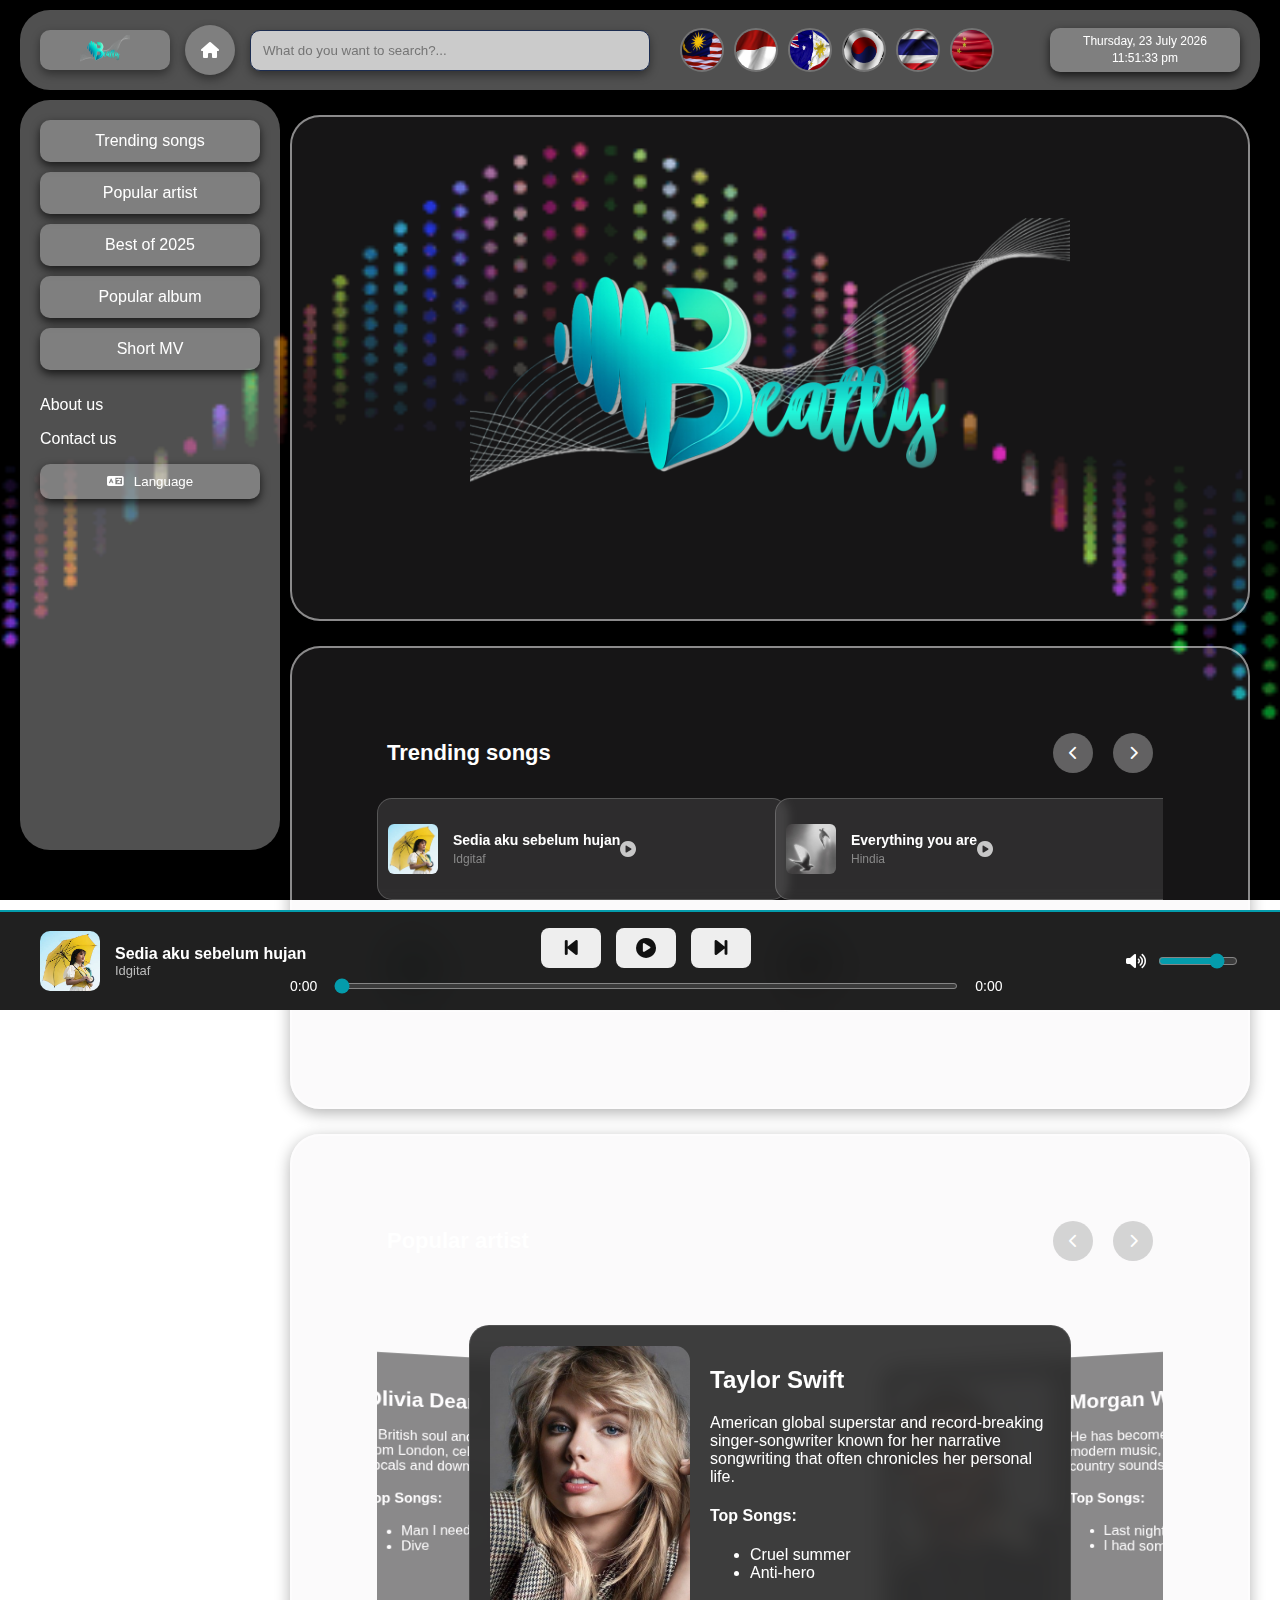
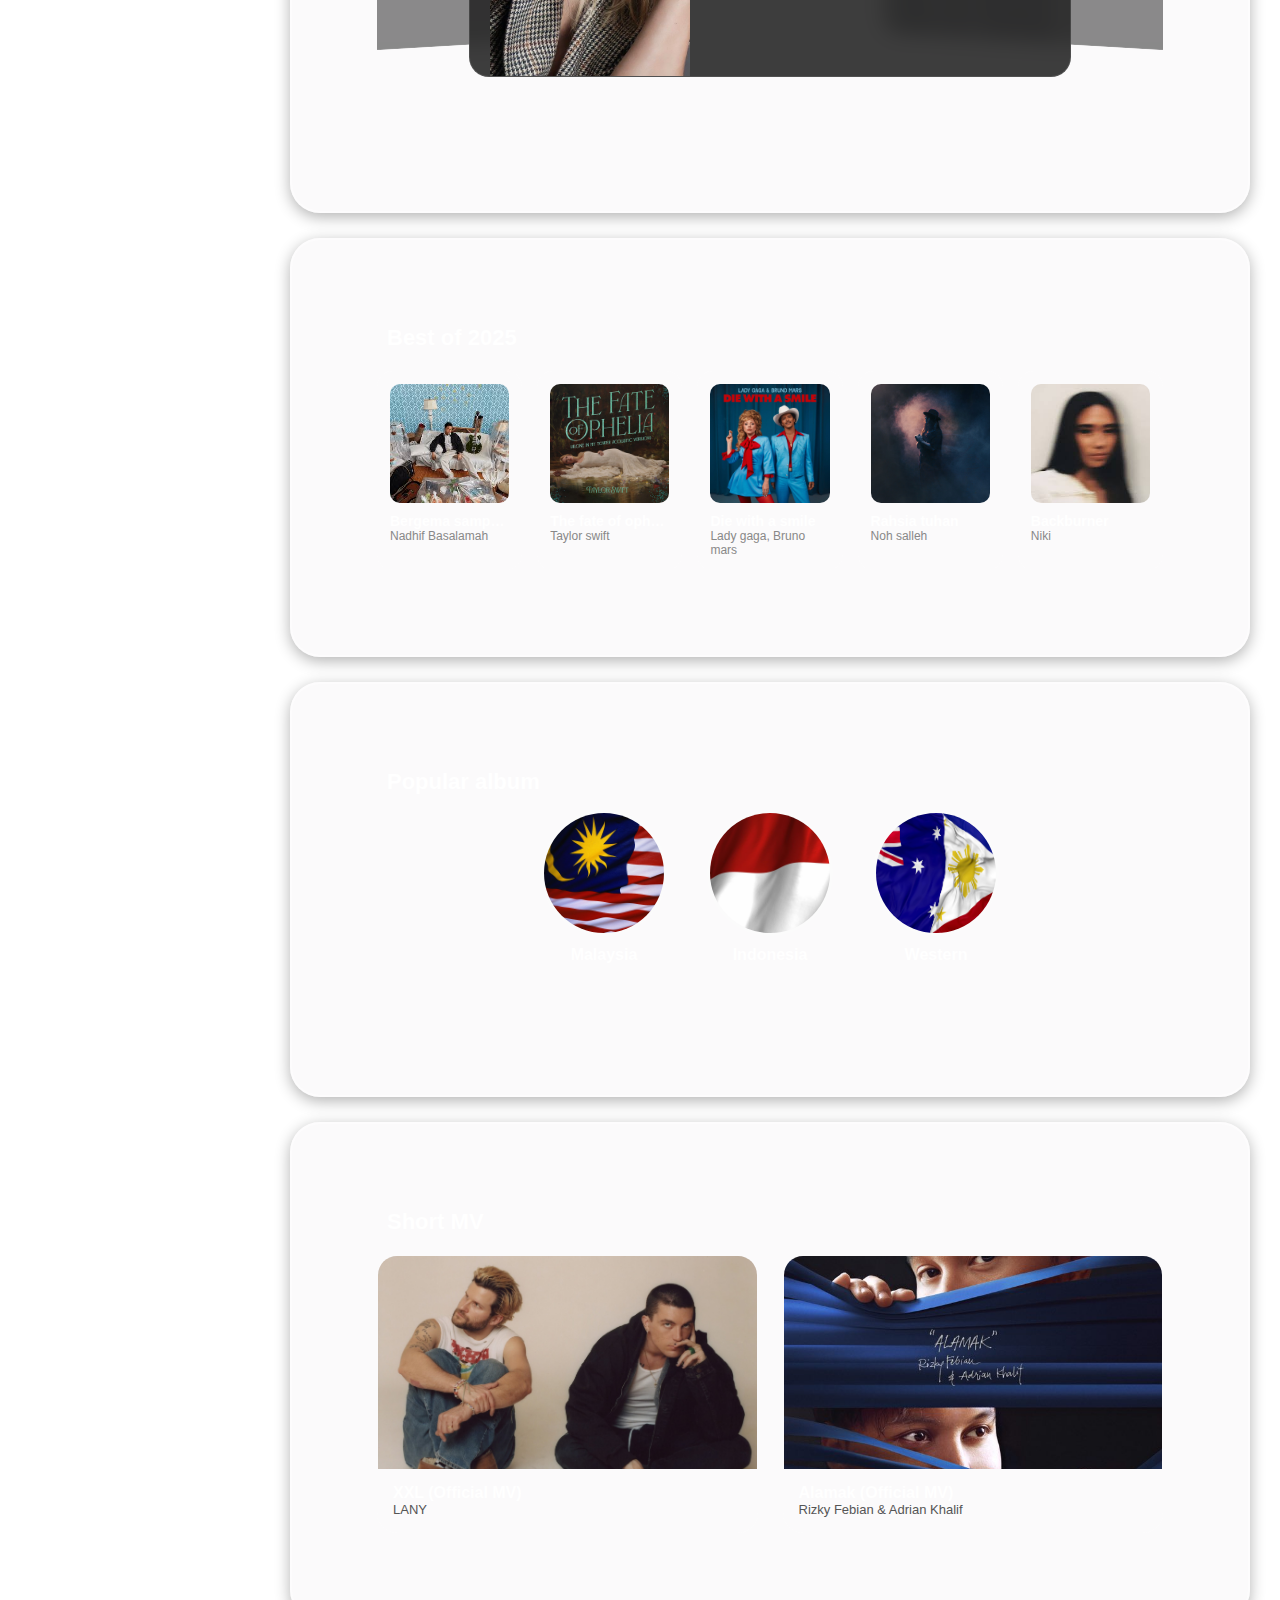
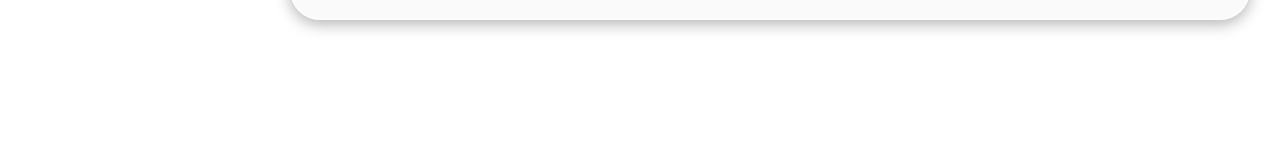
<file: index.html>
<html>
<head>
    <meta name="viewport" content="width=device-width, initial-scale=1.0">
    <title> Beatly</title>
    <link rel="stylesheet" href="style.css">
    <link rel="stylesheet" href="https://cdnjs.cloudflare.com/ajax/libs/font-awesome/6.0.0/css/all.min.css">
    <link rel="icon" type="image/png" href="logo.png">
</head>
<body>
    
    <header class="top-header">
        <div class="logo-container">
            <img src="logo.png" alt="beatly" style="width:50px; height:30px;">
        </div>
        <a href="index.html" class="home-circle"><i class="fa fa-home"></i></a>
        <div class="search-container">
            <input type="text" placeholder="What do you want to search?...">
        </div>
        
        <div class="header-icons">
        <div class="icon-circle"><img src="malaysia.jpg" alt="Malaysia"></div>
        <div class="icon-circle"><img src="indon.jpg" alt="Indonesia"></div>
        <div class="icon-circle"><img src="western.jpg" alt="Western"></div>
        <div class="icon-circle"><img src="korea.jpg" alt="Korea"></div>
        <div class="icon-circle"><img src="thai.jpg" alt="Thailand"></div>
        <div class="icon-circle"><img src="cina.jpg" alt="China"></div>
    </div>

        <div id="header-clock" class="header-datetime"></div>
    </header>

    <div class="layout-container">
        <aside class="sidebar">
            <nav class="nav-links">
                <a href="#trending" class="nav-btn" data-key="trending">Trending songs</a>
                <a href="#artist" class="nav-btn" data-key="artist">Popular artist</a>
                <a href="#best-25" class="nav-btn" data-key="best25">Best of 2025</a>
                <a href="#album" class="nav-btn" data-key="album">Popular album</a>
                <a href="#shortmv" class="nav-btn" data-key="shortmv">Short MV</a>
            </nav>

            <div class="info-links">
                <a href="about.html" target="_blank"><p data-key="about">About us</p></a>
                <a href="contact.html" target="_blank"><p data-key="contact">Contact us</p></a>
                
                <div class="language-container">
                    <button class="language-btn" id="langBtn">
                        <i class="fa fa-language"></i><span data-key="langText">Language</span>
                    </button>
                    <div class="lang-dropdown" id="langDropdown">
                        <div class="lang-option" onclick="changeLanguage('en')">English</div>
                        <div class="lang-option" onclick="changeLanguage('ms')">Malay</div>
                    </div>
                </div>
            </div>
        </aside>

        <main class="main-content">
            <div class="hero-box">
                <div class="hero-section">
                <p><img src="logo.png" alt="beatly" class="hero-logo"></p>
                </div>
            </div>
            
            <!-- TRENDING SONGS -->
            <div id="trending" class="trending-box">
                <div class="trending-header">
                    <h3 data-key="trending">Trending Songs</h3>
                        <div class="slider-controls">
                        <button id="prevBtn" class="slide-arrow"><i class="fa fa-chevron-left"></i></button>
                        <button id="nextBtn" class="slide-arrow"><i class="fa fa-chevron-right"></i></button>
                        </div>
                </div>
    
            <div class="trending-wrapper">
                <div class="trending-slider" id="musicSlider">
                    <div class="slide-page">
                        <div class="song-card clickable-song" data-src="idtigaf.mp3" data-title="Sedia aku sebelum hujan" data-artist="Idgitaf" data-img="idtigaf.jpeg">
                        <img src="idtigaf.jpeg" alt="cover">
                        <div class="song-details"><p class="s-title">Sedia aku sebelum hujan</p><p class="s-artist">Idgitaf</p></div>
                        <i class="fa fa-play-circle play-icon"></i>
                        </div>

                        <div class="song-card clickable-song" data-src="hindia.mp3" data-title="Everyhting you are" data-artist="Hindia" data-img="hindia.jpeg">
                        <img src="hindia.jpeg" alt="cover">
                        <div class="song-details"><p class="s-title">Everything you are</p><p class="s-artist">Hindia</p></div>
                        <i class="fa fa-play-circle play-icon"></i>
                        </div>

                        <div class="song-card clickable-song" data-src="mangu.mp3" data-title="Mangu" data-artist="Fourtwnty" data-img="mangu.jpeg">
                        <img src="mangu.jpeg" alt="cover">
                        <div class="song-details"><p class="s-title">Mangu</p><p class="s-artist">Fourtwnty</p></div>
                        <i class="fa fa-play-circle play-icon"></i>
                        </div>

                        <div class="song-card clickable-song" data-src="nadhif.mp3" data-title="Kota ini tak sama tanpamu" data-artist="Nadhif Basalamah" data-img="nadhif.jpeg">
                        <img src="nadhif.jpeg" alt="cover">
                        <div class="song-details"><p class="s-title">Kota ini tak sama tanpamu</p><p class="s-artist">Nadhif Basalamah</p></div>
                        <i class="fa fa-play-circle play-icon"></i>
                        </div>
                    </div>

                    <div class="slide-page">
                        <div class="song-card clickable-song" data-src="tabole.mp3" data-title="Tabole Bale" data-artist="Silet open up" data-img="tabole.jpeg">
                        <img src="tabole.jpeg" alt="cover">
                        <div class="song-details"><p class="s-title">Tabole Bale</p><p class="s-artist">Silent open up</p></div>
                        <i class="fa fa-play-circle play-icon"></i>
                        </div>

                        <div class="song-card clickable-song" data-src="chanel.mp3" data-title="Chanel" data-artist="Tyla" data-img="chanel.jpg">
                        <img src="chanel.jpg" alt="cover">
                        <div class="song-details"><p class="s-title">Chanel</p><p class="s-artist">Tyla</p></div>
                        <i class="fa fa-play-circle play-icon"></i>
                        </div>

                        <div class="song-card clickable-song" data-src="lush.mp3" data-title="Lush life" data-artist="Zara Larsson" data-img="lush.jpeg">
                        <img src="lush.jpeg" alt="cover">
                        <div class="song-details"><p class="s-title">Lush life</p><p class="s-artist">Zara Larsson</p></div>
                        <i class="fa fa-play-circle play-icon"></i>
                        </div>

                        <div class="song-card clickable-song" data-src="she.mp3" data-title="I thought i saw your face today" data-artist="She & Him" data-img="she.jpeg">
                        <img src="she.jpeg" alt="cover">
                        <div class="song-details"><p class="s-title">I thought i saw your face today</p><p class="s-artist">She & Him</p></div>
                        <i class="fa fa-play-circle play-icon"></i>
                        </div>
                    </div>
                </div>
            </div>
        </div>
       
        <!-- POPULAR ARTIST -->
<div id="artist" class="trending-box">
    <div class="trending-header">
        <h3 data-key="artist">Popular Artist</h3>
        <div class="slider-controls">
            <button id="prevArtist" class="slide-arrow"><i class="fa fa-chevron-left"></i></button>
            <button id="nextArtist" class="slide-arrow"><i class="fa fa-chevron-right"></i></button>
        </div>
    </div>

    <div class="carousel-container">
        <div class="carousel-list" id="carouselList">
            <div class="artist-card-3d active" data-index="0">
                <div class="card-content">
                    <img src="taylors.jpg" alt="Taylor">
                    <div class="info">
                        <h2>Taylor Swift</h2>
                        <p>American global superstar and record-breaking singer-songwriter known for her narrative songwriting that often chronicles her personal life.</p>
                        <h4>Top Songs:</h4>
                        <ul>
                            <li>Cruel summer</li>
                            <li>Anti-hero</li>
                        </ul>
                    </div>
                </div>
            </div>

            <div class="artist-card-3d" data-index="1">
                <div class="card-content">
                    <img src="morgan.jpg" alt="Morgan">
                    <div class="info">
                        <h2>Morgan Wallen</h2>
                        <p>He has become one of the biggest names in modern music, known for blending traditional country sounds with trap and rock influences.</p>
                        <h4>Top Songs:</h4>
                        <ul>
                            <li>Last night</li>
                            <li>I had some help</li>
                        </ul>
                    </div>
                </div>
            </div>

            <div class="artist-card-3d" data-index="2">
                <div class="card-content">
                    <img src="olivia.jpg" alt="Olivia">
                    <div class="info">
                        <h2>Olivia Dean</h2>
                        <p>A British soul and jazz-pop singer-songwriter from London, celebrated for her warm, silken vocals and down-to-earth lyrics.</p>
                        <h4>Top Songs:</h4>
                        <ul>
                            <li>Man I need</li>
                            <li>Dive</li>
                        </ul>
                    </div>
                </div>
            </div>
        </div>
    </div>
</div>
           
        <!-- BEST OF 25 -->
        <div id="best-25" class="trending-box">
            <div class="trending-header">
                <h3 data-key="best25">Best of 2025</h3>
            </div>
    
            <div class="best-grid">
                <div class="song-card-v clickable-song" data-src="bergema.mp3" data-title="Bergema sampai selamanya" data-artist="Nadhif Basalamah" data-img="nadhif.jpeg">
                    <img src="nadhif.jpeg" alt="cover">
                    <div class="song-info-v">
                    <p class="s-title">Bergema sampai selamanya</p>
                    <p class="s-artist">Nadhif Basalamah</p>
                    </div>
                </div>

                <div class="song-card-v clickable-song" data-src="taylor.mp3" data-title="The fate of ophelia" data-artist="Taylor swift" data-img="taylor.jpeg">
                    <img src="taylor.jpeg" alt="cover">
                    <div class="song-info-v">
                    <p class="s-title">The fate of ophelia</p>
                    <p class="s-artist">Taylor swift</p>
                    </div>
                </div>

                <div class="song-card-v clickable-song" data-src="die.mp3" data-title="Die with a smile" data-artist="Lady gaga, Bruno Mars" data-img="die.jpg">
                    <img src="die.jpg" alt="cover">
                    <div class="song-info-v">
                    <p class="s-title">Die with a smile</p>
                    <p class="s-artist">Lady gaga, Bruno mars</p>
                    </div>
                </div>

                <div class="song-card-v clickable-song" data-src="rahsia.mp3" data-title="Rahsia tuhan" data-artist="Noh salleh" data-img="rahsia.jpeg">
                    <img src="rahsia.jpeg" alt="cover">
                    <div class="song-info-v">
                    <p class="s-title">Rahsia tuhan</p>
                    <p class="s-artist">Noh salleh</p>
                    </div>
                </div>

                <div class="song-card-v clickable-song" data-src="burner.mp3" data-title="Buckburner" data-artist="Niki" data-img="burner.jpeg">
                    <img src="burner.jpeg" alt="cover">
                    <div class="song-info-v">
                    <p class="s-title">Backburner</p>
                    <p class="s-artist">Niki</p>
                    </div>
                </div>
            </div>
        </div>

<!--POPULAR ALBUM -->
<div id="album" class="trending-box">
    <div class="trending-header">
        <h3 data-key="album">Popular Album</h3>
    </div>

    <div class="country-selection">
        <div class="country-circle" onclick="showCountrySongs('malaysia')">
            <img src="malaysia.jpg" alt="Malaysia">
            <p>Malaysia</p>
        </div>
        <div class="country-circle" onclick="showCountrySongs('indonesia')">
            <img src="indon.jpg" alt="Indonesia">
            <p>Indonesia</p>
        </div>
        <div class="country-circle" onclick="showCountrySongs('western')">
            <img src="western.jpg" alt="Western">
            <p>Western</p>
        </div>
    </div>

    <div id="country-songs-container" class="country-songs-list" style="display: none;">
        <h4 id="selected-country-name" style="color: #049cac; margin-bottom: 15px;"></h4>
        <div id="songs-grid" class="best-grid">
            </div>
    </div>
</div>

        <!-- SHORT MV -->
         <div id="shortmv" class="trending-box">
            <div class="trending-header">
            <h3 data-key="shortmv">Short MV</h3>
            </div>

            <div class="mv-grid">
                <a href="video-player.html?lanymv.mp4" class="mv-card">
                <div class="mv-thumbnail">
                <img src="lanymv.jpg" alt="MV 1">
                <div class="play-overlay"><i class="fa fa-play"></i></div>
                </div>
                <div class="mv-details">
                <p class="s-title">XXL (Official MV)</p>
                <p class="s-artist">LANY</p>
                </div>
                </a>

                <a href="video-player1.html?alamak.mp4" class="mv-card">
                <div class="mv-thumbnail">
                <img src="alamak.jpg" alt="MV 2">
                <div class="play-overlay"><i class="fa fa-play"></i></div>
                </div>
                <div class="mv-details">
                <p class="s-title">Alamak (Official MV)</p>
                <p class="s-artist">Rizky Febian & Adrian Khalif</p>
                </div>
        </a>
    </div>
</div>

        <!-- MUSIC FOOTER -->
        <div id="music-player-footer" class="player-footer">
            <div class="player-info">
                <img id="player-img" src="idtigaf.jpeg" alt="playing">
                <div class="text-info">
                    <p id="player-title">Sedia aku sebelum hujan</p>
                    <p id="player-artist">Idgitaf</p>
                </div>
            </div>
            
            <div class="player-controls">
                <div class="control-buttons">
                    <button id="prevSong"><i class="fa fa-step-backward"></i></button>
                    <button id="masterPlay"><i class="fa fa-play-circle"></i></button>
                    <button id="nextSong"><i class="fa fa-step-forward"></i></button>
                </div>
                <div class="progress-area">
                    <span id="currentTime">0:00</span>
                    <input type="range" id="progressBar" min="0" max="100" value="0">
                    <span id="durationTime">0:00</span>
                </div>
            </div>

            <div class="volume-control">
                <i class="fa fa-volume-up"></i>
                <input type="range" id="volumeBar" min="0" max="100" value="80">
            </div>
        </div>

            <footer class="footer">
                <p>© 2026 Beatly</p>
            </footer>
        </main>

        <audio id="mainAudio" src=""></audio>

<script src="script.js"></script>
</body>
</html>
</file>
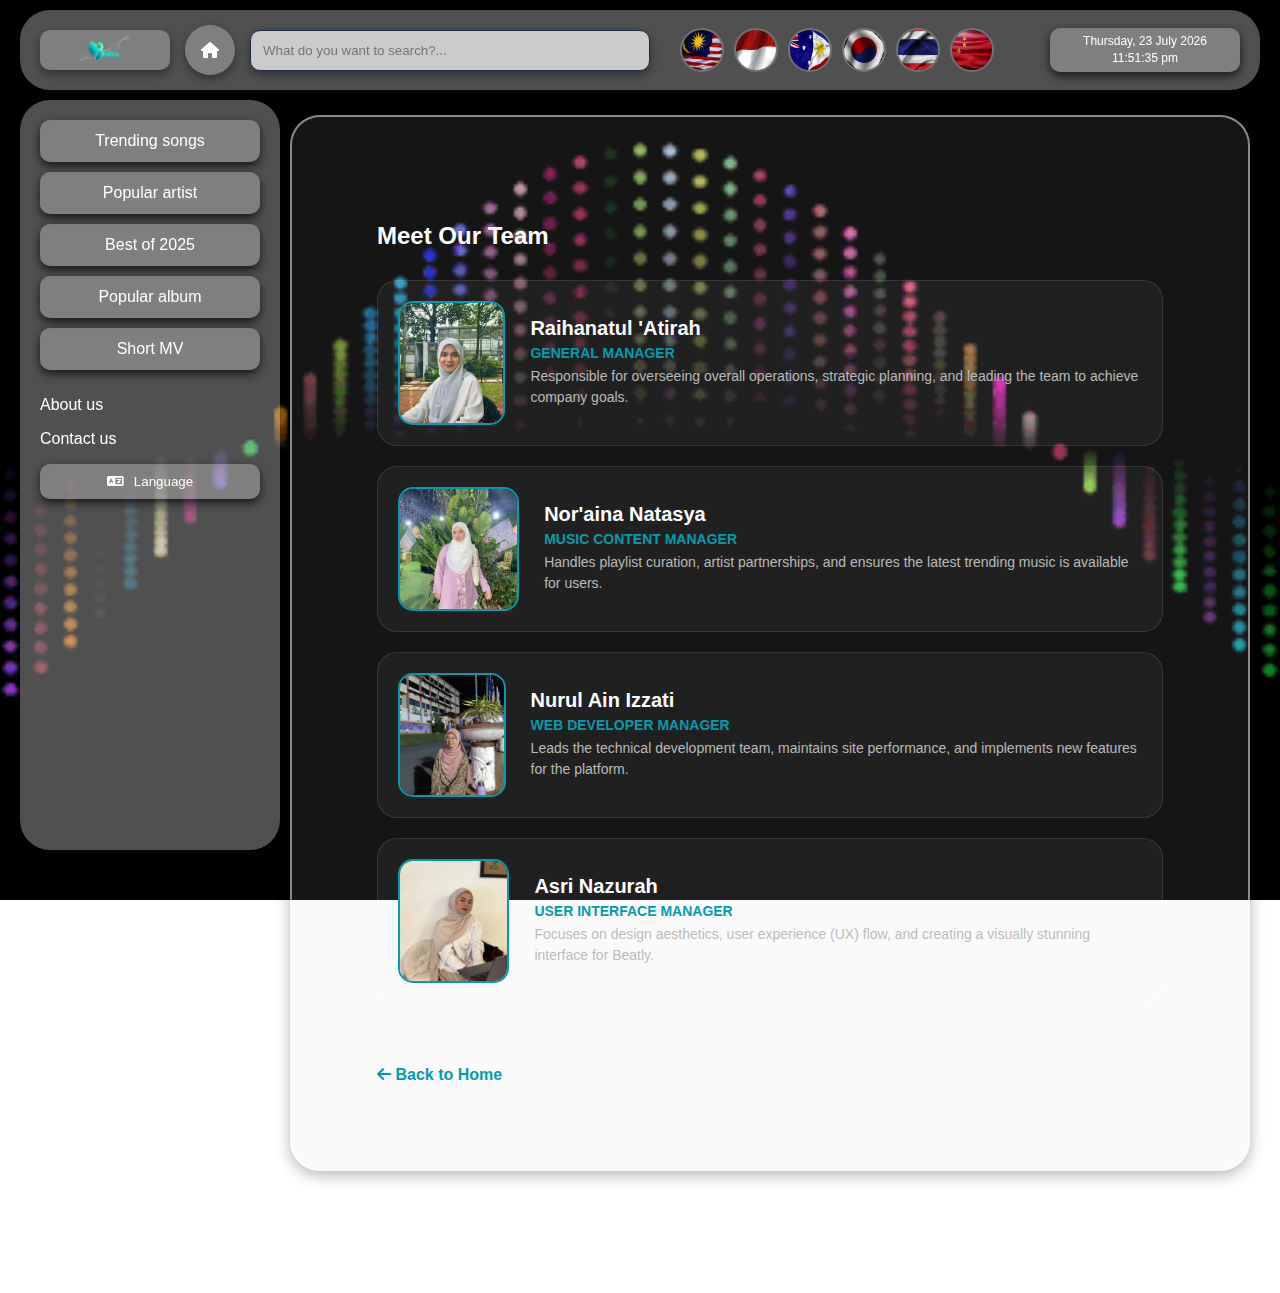
<file: about.html>
<html>
<head>
    <meta name="viewport" content="width=device-width, initial-scale=1.0">
    <title> Beatly- About us</title>
    <link rel="stylesheet" href="style.css">
    <link rel="stylesheet" href="https://cdnjs.cloudflare.com/ajax/libs/font-awesome/6.0.0/css/all.min.css">
    <link rel="icon" type="image/png" href="logo.png">
</head>
<body class="videp-player-page">
    
    <header class="top-header">
        <div class="logo-container">
            <img src="logo.png" alt="beatly" style="width:50px; height:30px;">
        </div>
        <a href="index.html" class="home-circle"><i class="fa fa-home"></i></a>
        <div class="search-container">
            <input type="text" placeholder="What do you want to search?...">
        </div>
        <div class="header-icons">
        <div class="icon-circle"><img src="malaysia.jpg" alt="Malaysia"></div>
        <div class="icon-circle"><img src="indon.jpg" alt="Indonesia"></div>
        <div class="icon-circle"><img src="western.jpg" alt="Western"></div>
        <div class="icon-circle"><img src="korea.jpg" alt="Korea"></div>
        <div class="icon-circle"><img src="thai.jpg" alt="Thailand"></div>
        <div class="icon-circle"><img src="cina.jpg" alt="China"></div>
    </div>
        <div id="header-clock" class="header-datetime"></div>
    </header>

    <div class="layout-container">
        <aside class="sidebar">
            <nav class="nav-links">
                <a href="#trending" class="nav-btn" data-key="trending">Trending songs</a>
                <a href="artist.html" class="nav-btn" data-key="artist">Popular artist</a>
                <a href="#best-25" class="nav-btn" data-key="best25">Best of 2025</a>
                <a href="album.html" class="nav-btn" data-key="album">Popular album</a>
                <a href="#shortmv" class="nav-btn" data-key="shortmv">Short MV</a>
            </nav>

            <div class="info-links">
                <a href="about.html" target="_blank"><p data-key="about">About us</p></a>
                <a href="contact.html" target="_blank"><p data-key="contact">Contact us</p></a>
                
                <div class="language-container">
                    <button class="language-btn" id="langBtn">
                        <i class="fa fa-language"></i><span data-key="langText">Language</span>
                    </button>
                    <div class="lang-dropdown" id="langDropdown">
                        <div class="lang-option" onclick="changeLanguage('en')">English</div>
                        <div class="lang-option" onclick="changeLanguage('ms')">Malay</div>
                    </div>
                </div>
            </div>
        </aside>

        <main class="main-content">
            <div class="hero-box">
                <h2 style="color: white; margin-bottom: 30px; text-align: left;">Meet Our Team</h2>
                
                <div class="team-container">
                    <div class="team-card">
                        <img src="rai.jpeg" alt="Manager" class="member-img">
                        <div class="member-info">
                            <h3>Raihanatul 'Atirah</h3>
                            <p class="role">General Manager</p>
                            <p class="scope">Responsible for overseeing overall operations, strategic planning, and leading the team to achieve company goals.</p>
                        </div>
                    </div>

                    <div class="team-card">
                        <img src="nat.jpeg" alt="Music Manager" class="member-img">
                        <div class="member-info">
                            <h3>Nor'aina Natasya</h3>
                            <p class="role">Music Content Manager</p>
                            <p class="scope">Handles playlist curation, artist partnerships, and ensures the latest trending music is available for users.</p>
                        </div>
                    </div>

                    <div class="team-card">
                        <img src="ain.jpg" alt="Web Dev Manager" class="member-img">
                        <div class="member-info">
                            <h3>Nurul Ain Izzati</h3>
                            <p class="role">Web Developer Manager</p>
                            <p class="scope">Leads the technical development team, maintains site performance, and implements new features for the platform.</p>
                        </div>
                    </div>

                    <div class="team-card">
                        <img src="nazurah.jpeg" alt="UI Manager" class="member-img">
                        <div class="member-info">
                            <h3>Asri Nazurah</h3>
                            <p class="role">User Interface Manager</p>
                            <p class="scope">Focuses on design aesthetics, user experience (UX) flow, and creating a visually stunning interface for Beatly.</p>
                        </div>
                    </div>
                </div>

                <hr style="border: 0.5px solid rgba(255,255,255,0.1); margin: 30px 0;">
                <a href="index.html" style="color: #049cac; font-weight: bold; text-decoration: none;">
                    <i class="fa fa-arrow-left"></i> Back to Home
                </a>
            </div>

            <footer class="footer">
                <p>© 2026 Beatly</p>
            </footer>
        </main>
    </div>

    <script src="script.js"></script>
</body>
</html>
</file>
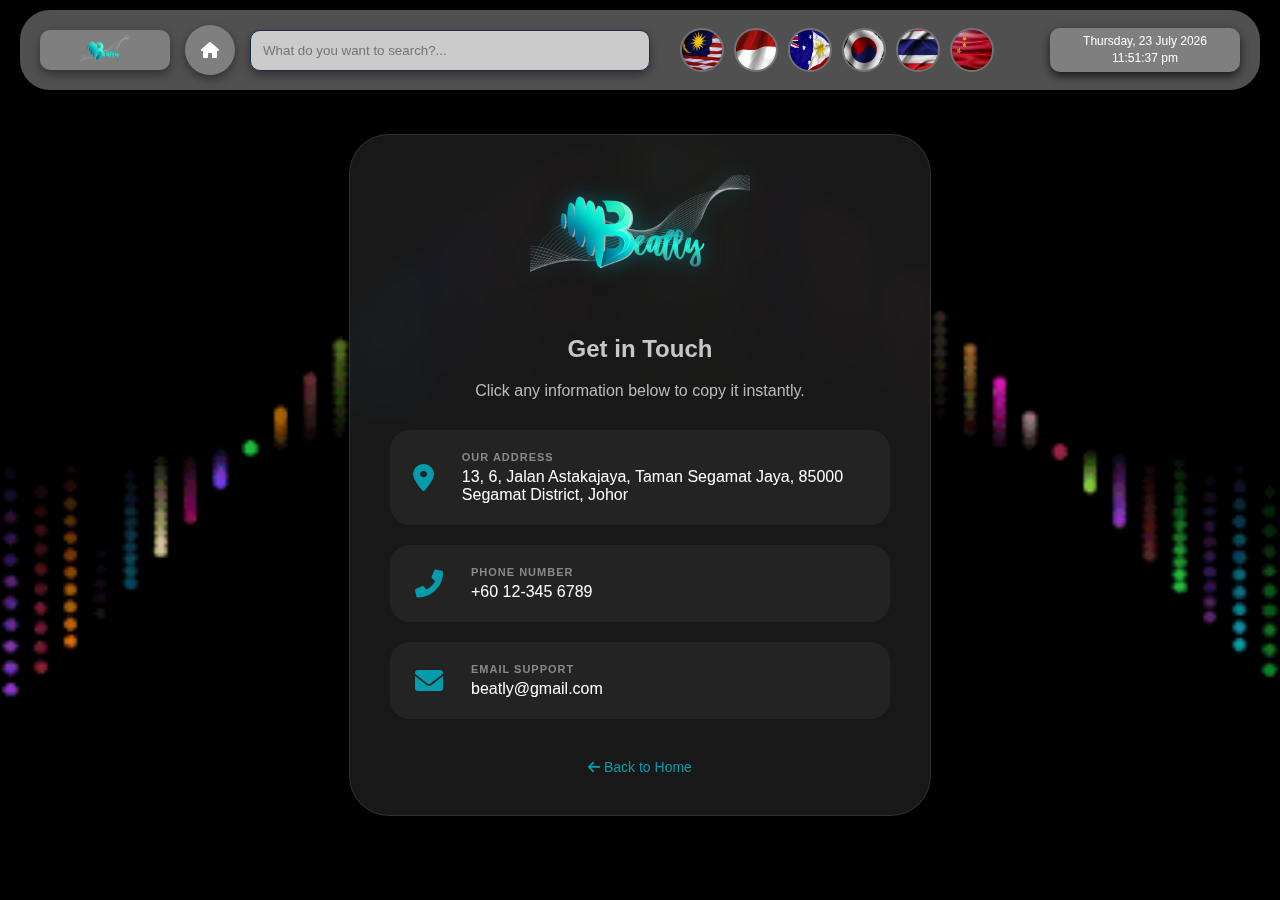
<file: contact.html>
<html>
<head>
    <meta name="viewport" content="width=device-width, initial-scale=1.0">
    <title> Beatly- COntact us</title>
    <link rel="stylesheet" href="style.css">
    <link rel="stylesheet" href="https://cdnjs.cloudflare.com/ajax/libs/font-awesome/6.0.0/css/all.min.css">
    <link rel="icon" type="image/png" href="logo.png">
</head>
<body class="contact-page-layout">
    
    <header class="top-header">
        <div class="logo-container">
            <img src="logo.png" alt="beatly" style="width:50px; height:30px;">
        </div>
        <a href="index.html" class="home-circle"><i class="fa fa-home"></i></a>
        <div class="search-container">
            <input type="text" placeholder="What do you want to search?...">
        </div>
        <div class="header-icons">
        <div class="icon-circle"><img src="malaysia.jpg" alt="Malaysia"></div>
        <div class="icon-circle"><img src="indon.jpg" alt="Indonesia"></div>
        <div class="icon-circle"><img src="western.jpg" alt="Western"></div>
        <div class="icon-circle"><img src="korea.jpg" alt="Korea"></div>
        <div class="icon-circle"><img src="thai.jpg" alt="Thailand"></div>
        <div class="icon-circle"><img src="cina.jpg" alt="China"></div>
    </div>
        <div id="header-clock" class="header-datetime"></div>
    </header>

    <main class="contact-full-wrapper">
        <div class="contact-box">
            <img src="logo.png" alt="Beatly Logo" class="contact-logo-large">
            
            <h2>Get in Touch</h2>
            <p style="color: #bbb; margin-bottom: 30px;">Click any information below to copy it instantly.</p>

            <div class="contact-info-list">
                <div class="contact-item" onclick="copyToClipboard('13, 6, Jalan Astakajaya, Taman Segamat Jaya, 85000 Segamat District, Johor', 'Address')">
                    <i class="fa fa-map-marker-alt"></i>
                    <div>
                        <span>Our Address</span>
                        <p id="address-text">13, 6, Jalan Astakajaya, Taman Segamat Jaya, 85000 Segamat District, Johor</p>
                    </div>
                </div>

                <div class="contact-item" onclick="copyToClipboard('+60 12-345 6789', 'Phone Number')">
                    <i class="fa fa-phone-alt"></i>
                    <div>
                        <span>Phone Number</span>
                        <p id="phone-text">+60 12-345 6789</p>
                    </div>
                </div>

                <div class="contact-item" onclick="copyToClipboard('beatly@gmail.com', 'Email Address')">
                    <i class="fa fa-envelope"></i>
                    <div>
                        <span>Email Support</span>
                        <p id="email-text">beatly@gmail.com</p>
                    </div>
                </div>
            </div>

            <a href="index.html" class="back-home-link">
                <i class="fa fa-arrow-left"></i> Back to Home
            </a>
        </div>
        
    </main>

    <div id="copy-toast">Copied to clipboard!</div>
    <script src="script.js"></script>
</body>
</html>
</file>
<file: style.css>
html{
    scroll-behavior:smooth;
    scroll-padding-top:110px;
}
body{
    margin: 0;
    background:url(beat.gif);
    background-size:cover;
    color:#C7C7C7;
    font-family: Arial, Helvetica, sans-serif;
    overflow-x:hidden;
    background-attachment:fixed;
    background-position:center;
    background-repeat:no-repeat;
    color: #C7C7C7;
    font-family: Arial, Helvetica, sans-serif;
    overflow-x: hidden;
}

/*Header*/
.top-header{
    position: fixed;
    left:20px;
    right:20px;
    height:80px;
    top:10px;
    background-color: rgba(199, 199, 199, 0.4);
    backdrop-filter:blur(10px);
    display:flex;
    align-items: center;
    padding:20px;
    z-index: 2000;
    gap:15px;
    border-radius:30px;
    box-sizing:border-box;
}

.logo-container{
    background:rgba(174,174,174,0.5);
    padding:5px 40px;
    border-radius:10px;
    border:2px #C7C7C7;
    box-shadow:0 4px 10px rgba(0,0,0,0.4);
}

.home-circle{
    width:50px;
    height:50px;
    border-radius:50%;
    background:rgba(174,174,174,0.5);
    display:flex;
    justify-content: center;
    align-items: center;
    color:white;
    border:2px #C7C7C7;
    box-shadow:0 4px 10px rgba(0,0,0,0.4);
}

.search-container input{
    width:400px;
    padding:12px;
    border-radius:10px;
    border:1px solid #1C2C50;
    background:rgba(255,255,255,0.7);
    color:#333;
    box-shadow:0 4px 10px rgba(0,0,0,0.4);
}

.auth-buttons{
    display: flex;
    gap:10px;
    margin-left: auto;
    padding-right:40px;
}

.btn-top {
    background:rgba(174,174,174,0.5);
    border:2px #C7C7C7;
    color:white;
    padding:10px 40px;
    border-radius: 10px;
    cursor:pointer;
    font-size:14px;
    box-shadow:0 4px 10px rgba(0,0,0,0.7);
}

/* Container untuk ikon */
.header-icons {
    display: flex;
    gap: 10px; /* Jarak antara bulatan */
    margin-left: 15px;
    align-items: center;
}

/* Gaya bulatan */
.icon-circle {
    width: 40px;
    height: 40px;
    border-radius: 50%;
    overflow: hidden;
    border: 2px solid rgba(255, 255, 255, 0.2);
    cursor: pointer;
    transition: all 0.3s cubic-bezier(0.175, 0.885, 0.32, 1.275); /* Animasi smooth */
}

/* Gambar di dalam bulatan */
.icon-circle img {
    width: 100%;
    height: 100%;
    object-fit: cover;
}

/* KESAN POP-UP BILA CURSOR LALU (HOVER) */
.icon-circle:hover {
    transform: scale(1.3); /* Membesar 30% */
    border-color: #049cac; /* Tukar warna border */
    box-shadow: 0 5px 15px rgba(0, 0, 0, 0.3); /* Tambah bayang */
    z-index: 10; /* Pastikan ia berada di atas elemen lain semasa membesar */
}
.header-datetime{
    background:rgba(174,174,174,0.5);
    color:white;
    padding:5px 20px;
    border-radius:10px;
    font-size:12px;
    text-align:center;
    box-shadow:0 4px 10px rgba(0,0,0,0.7);
    line-height:1.4;
    min-width:150px;
    margin-left:auto;
}

/*Layout*/
.layout-container{
    display:flex;
    margin-top:115px;
}

.sidebar{
    position:fixed;
    left:20px;
    top:100px;
    width:220px;
    background: rgba(199, 199, 199, 0.4);
    padding:20px;
    border-radius:30px;
    height: calc(100vh - 190px);
    display:flex;
    flex-direction:column;
    box-shadow:0 4px 10px rgba(0,0,0,0.4);
}

.nav-btn{
    display:block;
    background:rgba(174,174,174,0.5);
    color:white;
    padding:12px;
    margin-bottom:10px;
    border-radius:10px;
    text-align:center;
    box-shadow:0 4px 10px rgba(0,0,0,0.7);
    text-decoration:none;
}

a{
    text-decoration:none;
}

.info-links a {
    text-decoration: none;
    color: white;
}


.language-container{
    position:relative;
    width:100%;
}

.language-btn{
    background:rgba(174,174,174,0.5);
    color:white;
    border:none;
    padding:10px;
    border-radius: 10px;
    width: 100%;
    cursor:pointer;
    box-shadow:0 4px 10px rgba(0,0,0,0.7);
    margin-right: 8px;
    display:flex;
    justify-content:center;
    align-items:center;
    gap:10px;
}

.lang-dropdown{
    display:none;
    position:absolute;
    bottom:50px;
    left:0;
    width:100%;
    background:rgba(174,174,174,0.5);
    border-radius: 10px;
    border:1px solid #049cac;
    overflow:hidden;
    z-index:100;
}

.lang-dropdown.show{
    display:block;
}

.lang-option{
    padding:10px;
    color:#1c2c50;
    cursor:pointer;
    text-align:center;
    font-weight:bold;
}

.lang-option:hover{
    background:#049cac;
    color:white;
}

.home-circle:hover, 
.btn-top:hover, 
.nav-btn:hover, 
.language-btn:hover, 
.info-links a p:hover {
    transform: scale(1.1); 
    filter: brightness(1.2); 
    cursor: pointer;
    text-shadow: 0px 0px 8px rgba(255, 255, 255, 0.3);
    transition: transform 0.2s cubic-bezier(0.175, 0.885, 0.32, 1.275), 
                background-color 0.3s ease, 
                box-shadow 0.3s ease;
}

/*Main content*/
.main-content {
    margin-left: 290px;
    margin-right: 20px;
    width: calc(100vw - 320px);
    display: flex;
    flex-direction: column;
    gap: 25px; /* Space between the two gray boxes */
    padding-bottom: 50px;
    box-sizing:border-box;
}

.hero-box, .trending-box {
    background: rgba(213, 209, 213, 0.1); 
    border-radius: 30px;
    padding: 85px;
    box-shadow: 0 4px 15px rgba(0,0,0,0.3);
    border: 2px solid rgba(255, 255, 255, 0.5);
    box-sizing:border-box;
    width:100%;
}

/* Style for the Hero content inside the first box */
.hero-section {
    text-align: center;
    min-height: 300px;
    display: flex;
    flex-direction: column;
    justify-content: center;
    align-items: center;
}

.hero-logo {
    width: 100%;       /* Ikut lebar container */
    max-width: 600px;  /* Tapi jangan lebih 600px di laptop */
    height: auto;
    display: block;
    margin: 0 auto;
}

/* TRENDING*/
.slide-page {
    display: grid;
    grid-template-columns: repeat(2, 1fr); /* 2 Kolum */
    grid-template-rows: repeat(2, 1fr);    /* 2 Baris */
    gap: 10px;
    min-width: 100%; 
    box-sizing: border-box;
}
.trending-scroll-area {
    max-height: 500px; 
    overflow-y: auto;
    padding-right: 10px;
}

.trending-grid {
    display: grid;
    grid-template-columns: repeat(auto-fill, minmax(250px, 1fr));
    gap: 20px;
}

.trending-header {
    display: flex;
    justify-content: space-between;
    align-items: center;
    padding:0 10px;
    margin-bottom:15px;
}

.trending-header h3 {
    margin: 0;
    color: white;
    font-size: 22px;
}

.trending-wrapper {
    overflow: hidden; 
    padding: 10px 0px;
}

.trending-slider {
    display: flex;
    transition: transform 0.5s ease-in-out;
    width: 100%;
}

.song-card {
    display: flex;
    align-items: center;
    background: rgba(255, 255, 255, 0.1);
    backdrop-filter: blur(5px);
    width: 100%;
    max-width:400px;
    height: 80px;  
    padding: 10px;
    border-radius: 15px;
    cursor: pointer;
    border: 1px solid rgba(255, 255, 255, 0.2);
}

.song-card img {
    width: 60px;
    height: 60px;
    border-radius: 10px;
    margin-right: 20px;
}

.song-details .s-title {
    color: white;
    font-size: 14px;
    font-weight: 600;
    margin-bottom: 4px;
}

.song-details .s-artist {
    color: #888;
    font-size: 12px;
}

/* Slider Arrows */
.slide-arrow {
    background: rgba(174, 174, 174, 0.5);
    border: none;
    color: white;
    width: 40px;
    height: 40px;
    border-radius: 50%;
    cursor: pointer;
    display:flex;
    justify-content: center;
    align-items:center;
    transition:0.3s;
    margin-left: 10px;
}

/* --- SLIDER ARROWS (updated) --- */
.slider-controls {
    display: flex;
    gap: 10px;
}

.slide-arrow:hover {
    background: #049cac;
    border-color: #049cac;
}

.slide-arrow i {
    font-size: 14px;
}

/* Player Footer Styling */
.player-footer {
    position: fixed;
    bottom: -110px; 
    left: 0;
    width: 100%;
    height: 100px;
    background: rgba(20, 20, 20, 0.95);
    backdrop-filter: blur(20px);
    display: flex;
    align-items: center;
    justify-content: space-between;
    padding: 0 40px;
    z-index: 3000;
    transition: bottom 0.4s ease;
    border-top: 2px solid #049cac;
    box-sizing:border-box;
}

.player-footer.active {
    bottom: 0;
}
.song-card:hover {
    background: rgba(4, 156, 172, 0.2);
}

.song-card img {
    width: 50px;
    height: 50px;
    border-radius: 6px;
    margin-right: 15px;
    object-fit:cover;
}

#player-img {
    width: 60px; 
    height: 60px;
    border-radius: 10px;
    margin-right:15px;
    object-fit:cover;
}

.text-info{
    margin-right:30px;
}

.text-info #player-title {
    font-size: 16px; 
    font-weight: bold;
    margin: 0;
    color: white;
    white-space:nowrap;
}

.text-info #player-artist {
    font-size: 13px; 
    margin: 0;
    color: #bbb;
}

.player-controls {
    flex: 3; 
    display: flex;
    flex-direction: column;
    align-items: center;
    gap: 10px;
}

.player-info {
    display: flex;
    align-items: center;
    flex: 1;
    min-width: 250px;
}

.control-buttons{
    display:flex;
    align-items:center;
    gap:15px;
}

.control-buttons button {
    background: #eeeeee; 
    border: none;
    border-radius: 8px;
    width: 60px;  
    height: 40px; 
    cursor: pointer;
    display: flex;
    justify-content: center;
    align-items: center;
    transition: 0.2s;
}

.control-buttons button i {
    color: #111;
    font-size: 20px;
}

.control-buttons button:hover {
    background: #ffffff;
    transform: scale(1.05);
}

.progress-area {
    width: 100%;
    display: flex;
    align-items: center;
    gap: 15px;
    color:white;
    font-size:14px;
}

#progressBar {
    flex-grow: 1; 
    cursor: pointer;
    height:6px;
    accent-color:#049cac;
}

.volume-control {
    flex: 1;
    display: flex;
    align-items: center;
    justify-content: flex-end;
    gap: 10px;
}

.volume-control i {
    color: white;
}

#volumeBar {
    width: 80px; 
    cursor: pointer;
    accent-color: #049cac;
}

.s-title { color: white; font-weight: bold; margin: 0; }
.s-artist { color: #555; font-size: 13px; margin: 0; }


/* Best of 2025 Grid Setup */
.best-grid {
    display: grid;
    grid-template-columns: repeat(5, minmax(0, 1fr)); /* 5 Kolum sama rata */
    gap: 15px;
    margin-top: 20px;
    width:100%;
}

.song-card-v {
    display: flex;
    flex-direction: column; /* Gambar atas, teks bawah */
    background: rgba(255, 255, 255, 0.05);
    padding: 12px;
    border-radius: 15px;
    cursor: pointer;
    transition: 0.3s ease;
    border: 1px solid rgba(255, 255, 255, 0.1);
    width:100%;
    box-sizing:border-box;
}

.song-card-v:hover {
    background: rgba(4, 156, 172, 0.2);
    transform: translateY(-5px);
}

.song-card-v img {
    width: 100%;
    aspect-ratio: 1 / 1; 
    border-radius: 10px;
    object-fit: cover;
    margin-bottom: 10px;
    display:block;
}

.song-info-v {
    text-align: left;
    width:100%;
    overflow:hidden;
}

.song-info-v .s-title {
    font-size: 14px;
    font-weight:bold;
    color:white;
    margin:0;
    white-space: nowrap;
    overflow: hidden;
    text-overflow: ellipsis; /* Potong teks kalau panjang sangat */
}

.song-info-v .s-artist {
    font-size: 12px;
    color: #888;
}

/* Kalau skrin kecil, jadi 2 atau 3 kolum */
@media (max-width: 1000px) {
    .best-grid {
        grid-template-columns: repeat(3, 1fr);
    }
}

.player{
    text-align:center;
}

/* SHORT MV*/
.mv-grid {
    display: grid;
    grid-template-columns: repeat(2, 1fr); 
    gap: 25px;
    margin-top: 20px;
}

.hero-box video{
    width:100%;
    max-width:800px;
    border-radius:20px;
    display:block;
    margin:0 auto 20 px auto;
    box-shadow:0 10px 20px rgba (0,0,0,0.5);
}

.video-player-page .hero-box {
    padding: 40px; 
    text-align: center;
}

.video-info h1{
    color:white;
    margin-top:15px;
    font-size:24px;
}

.mv-card {
    text-decoration: none;
    background: rgba(255, 255, 255, 0.05);
    border-radius: 20px;
    overflow: hidden;
    transition: 0.3s;
    border: 1px solid rgba(255, 255, 255, 0.1);
}

.mv-card:hover {
    transform: translateY(-8px);
    background: rgba(4, 156, 172, 0.2);
}

.mv-thumbnail {
    position: relative;
    width: 100%;
    aspect-ratio: 16 / 9; 
}

.mv-thumbnail img {
    width: 100%;
    height: 100%;
    object-fit: cover;
}

.play-overlay {
    position: absolute;
    top: 0; left: 0; width: 100%; height: 100%;
    background: rgba(0,0,0,0.3);
    display: flex;
    justify-content: center;
    align-items: center;
    opacity: 0;
    transition: 0.3s;
}

.mv-card:hover .play-overlay {
    opacity: 1;
}

.play-overlay i {
    color: white;
    font-size: 40px;
}

.mv-details {
    padding: 15px;
}

/* Kalau skrin telefon, jadi 1 kolum */
@media (max-width: 768px) {
    .mv-grid {
        grid-template-columns: 1fr;
    }
}


/* ABOUT US */
.team-container {
    display: flex;
    flex-direction: column;
    gap: 20px;
    width: 100%;
}

.team-card {
    display: flex;
    align-items: center;
    background: rgba(255, 255, 255, 0.05);
    padding: 20px;
    border-radius: 20px;
    border: 1px solid rgba(255, 255, 255, 0.1);
    transition: 0.3s ease;
}

.team-card:hover {
    background: rgba(4, 156, 172, 0.15);
    transform: translateX(10px);
}

.member-img {
    width: 120px;
    height: 120px;
    border-radius: 15px;
    object-fit: cover;
    margin-right: 25px;
    border: 2px solid #049cac;
}

.member-info {
    text-align: left;
}

.member-info h3 {
    margin: 0;
    color: white;
    font-size: 20px;
}

.member-info .role {
    color: #049cac;
    font-weight: bold;
    margin: 5px 0;
    font-size: 14px;
    text-transform: uppercase;
}

.member-info .scope {
    color: #bbb;
    font-size: 14px;
    line-height: 1.5;
    margin: 0;
}

/* Responsif untuk skrin kecil */
@media (max-width: 600px) {
    .team-card {
        flex-direction: column;
        text-align: center;
    }
    .member-img {
        margin-right: 0;
        margin-bottom: 15px;
    }
    .member-info {
        text-align: center;
    }
}

/* CONTACT US */
.contact-page {
    background: #000;
    overflow: hidden;
    margin:0;
}

.contact-container {
    display: flex;
    justify-content: center;
    align-items: center;
    min-height: calc(100vh - 80px); 
    padding: 20px;
}

.contact-box {
    background: rgba(30, 30, 30, 0.8); 
    backdrop-filter: blur(15px);
    border: 1px solid rgba(255, 255, 255, 0.1);
    border-radius: 40px;
    padding: 40px;
    width: 95%;
    max-width: 500px;
    text-align: center;
    box-shadow: 0 20px 50px rgba(0,0,0,0.6);
    position:relative;
    z-index:1;
}
.contact-page-layout {
    margin:0;
    padding:0;
    display:block;
}

.contact-full-wrapper {
    display: flex;
    justify-content: center;
    align-items: center;
    min-height: 100vh; 
    padding-top: 100px; 
    padding-bottom: 50px;
    box-sizing: border-box;
}

.contact-logo-large {
    width: 220px; 
    height: auto;
    margin-bottom: 30px;
    filter: drop-shadow(0 0 10px rgba(4, 156, 172, 0.5));
}

.contact-info-list {
    display: flex;
    flex-direction: column;
    gap: 20px;
    margin-bottom: 40px;
}

.contact-item {
    display: flex;
    align-items: center;
    background: rgba(255, 255, 255, 0.05);
    padding: 20px;
    border-radius: 20px;
    cursor: pointer;
    transition: all 0.3s cubic-bezier(0.175, 0.885, 0.32, 1.275);
    border: 1px solid transparent;
    text-align: left
}

.contact-item:hover {
    transform: scale(1.05); 
    background: rgba(4, 156, 172, 0.15);
    border-color: #049cac;
    box-shadow: 0 10px 20px rgba(0,0,0,0.3);
}

.contact-item i {
    font-size: 28px;
    color: #049cac;
    margin-right: 25px;
    width: 35px;
    text-align: center;
}

.contact-item span {
    display: block;
    font-size: 11px;
    color: #888;
    text-transform: uppercase;
    font-weight:bold;
    letter-spacing: 1px;
}

.contact-item p {
    margin: 5px 0 0 0;
    color: white;
    font-size: 16px;
}

.back-home-link {
    color: #049cac;
    text-decoration: none;
    font-size: 14px;
    transition: 0.3s;
}

.back-home-link:hover {
    text-decoration: underline;
    opacity: 0.8;
    color:white;
}

/* Toast Notification Style */
#copy-toast {
   visibility: hidden;
    min-width: 200px;
    background-color: #049cac;
    color: #fff;
    text-align: center;
    border-radius: 50px;
    padding: 12px 24px;
    position: fixed;
    z-index: 3000;
    bottom: 40px;
    left: 50%;
    transform: translateX(-50%);
    font-weight: bold;
    box-shadow: 0 10px 20px rgba(0,0,0,0.4);
}

#copy-toast.show {
    visibility: visible;
    animation: fadeInOut 2s ease-in-out;
}

@keyframes fadeInOut {
    0% { bottom: 0; opacity: 0; }
    20% { bottom: 30px; opacity: 1; }
    80% { bottom: 30px; opacity: 1; }
    100% { bottom: 0; opacity: 0; }
}
.footer {
    width: 100%;
    text-align: center;
    color: white;
    font-weight: bold;
    font-size: 15px;
}

/* POPULAR ARTIST */
.carousel-container {
    perspective: 1000px;
    height: 450px;
    display: flex;
    align-items: center;
    justify-content: center;
    overflow: hidden;
    position: relative;
}

.carousel-list {
    position: relative;
    width: 100%;
    height: 100%;
    transform-style: preserve-3d;
    display: flex;
    justify-content: center;
    align-items: center;
}

.artist-card-3d {
    position: absolute;
    width: 600px; /* Lebar kad utama */
    height: 350px;
    background: rgba(40, 40, 40, 0.9);
    border-radius: 20px;
    transition: all 0.5s ease;
    cursor: pointer;
    border: 1px solid rgba(255,255,255,0.1);
    backdrop-filter: blur(10px);
    overflow: hidden;
    opacity: 0;
    pointer-events: none;
    z-index: 0;
}

.card-content {
    display: flex;
    padding: 20px;
    gap: 20px;
    height: 100%;
}

.card-content img {
    width: 200px;
    height: 100%;
    object-fit: cover;
    border-radius: 15px;
}

.card-content .info {
    flex: 1;
    color: white;
    text-align: left;
}

/* KEDUDUKAN 3D KAD */

/* Kad Tengah (Aktif) */
.artist-card-3d.active {
    opacity: 1;
    pointer-events: auto;
    z-index: 10;
    transform: translate3d(0, 0, 0) scale(1);
}

/* Kad di Kiri */
.artist-card-3d.prev {
    opacity: 0.6;
    pointer-events: auto;
    z-index: 5;
    transform: translate3d(-70%, 0, -200px) rotateY(25deg);
}

/* Kad di Kanan */
.artist-card-3d.next {
    opacity: 0.6;
    pointer-events: auto;
    z-index: 5;
    transform: translate3d(70%, 0, -200px) rotateY(-25deg);
}

/* POPULAR ALBUM STYLING */
.country-selection {
    display: flex;
    justify-content: center;
    gap: 40px;
    margin-bottom: 30px;
}

.country-circle {
    text-align: center;
    cursor: pointer;
    transition: transform 0.3s ease;
}

.country-circle img {
    width: 120px;
    height: 120px;
    border-radius: 50%; /* Membuat gambar bulat */
    object-fit: cover;
    border: 3px solid rgba(255, 255, 255, 0.2);
    transition: 0.3s;
}

.country-circle p {
    margin-top: 10px;
    font-weight: bold;
    color: white;
}

.country-circle:hover img {
    border-color: #049cac;
    transform: scale(1.1);
}

.country-songs-list {
    background: rgba(0, 0, 0, 0.2);
    padding: 20px;
    border-radius: 20px;
    margin-top: 20px;
    border: 1px solid rgba(255, 255, 255, 0.1);
    animation: fadeIn 0.5s ease;
}

@keyframes fadeIn {
    from { opacity: 0; transform: translateY(10px); }
    to { opacity: 1; transform: translateY(0); }
}
</file>
